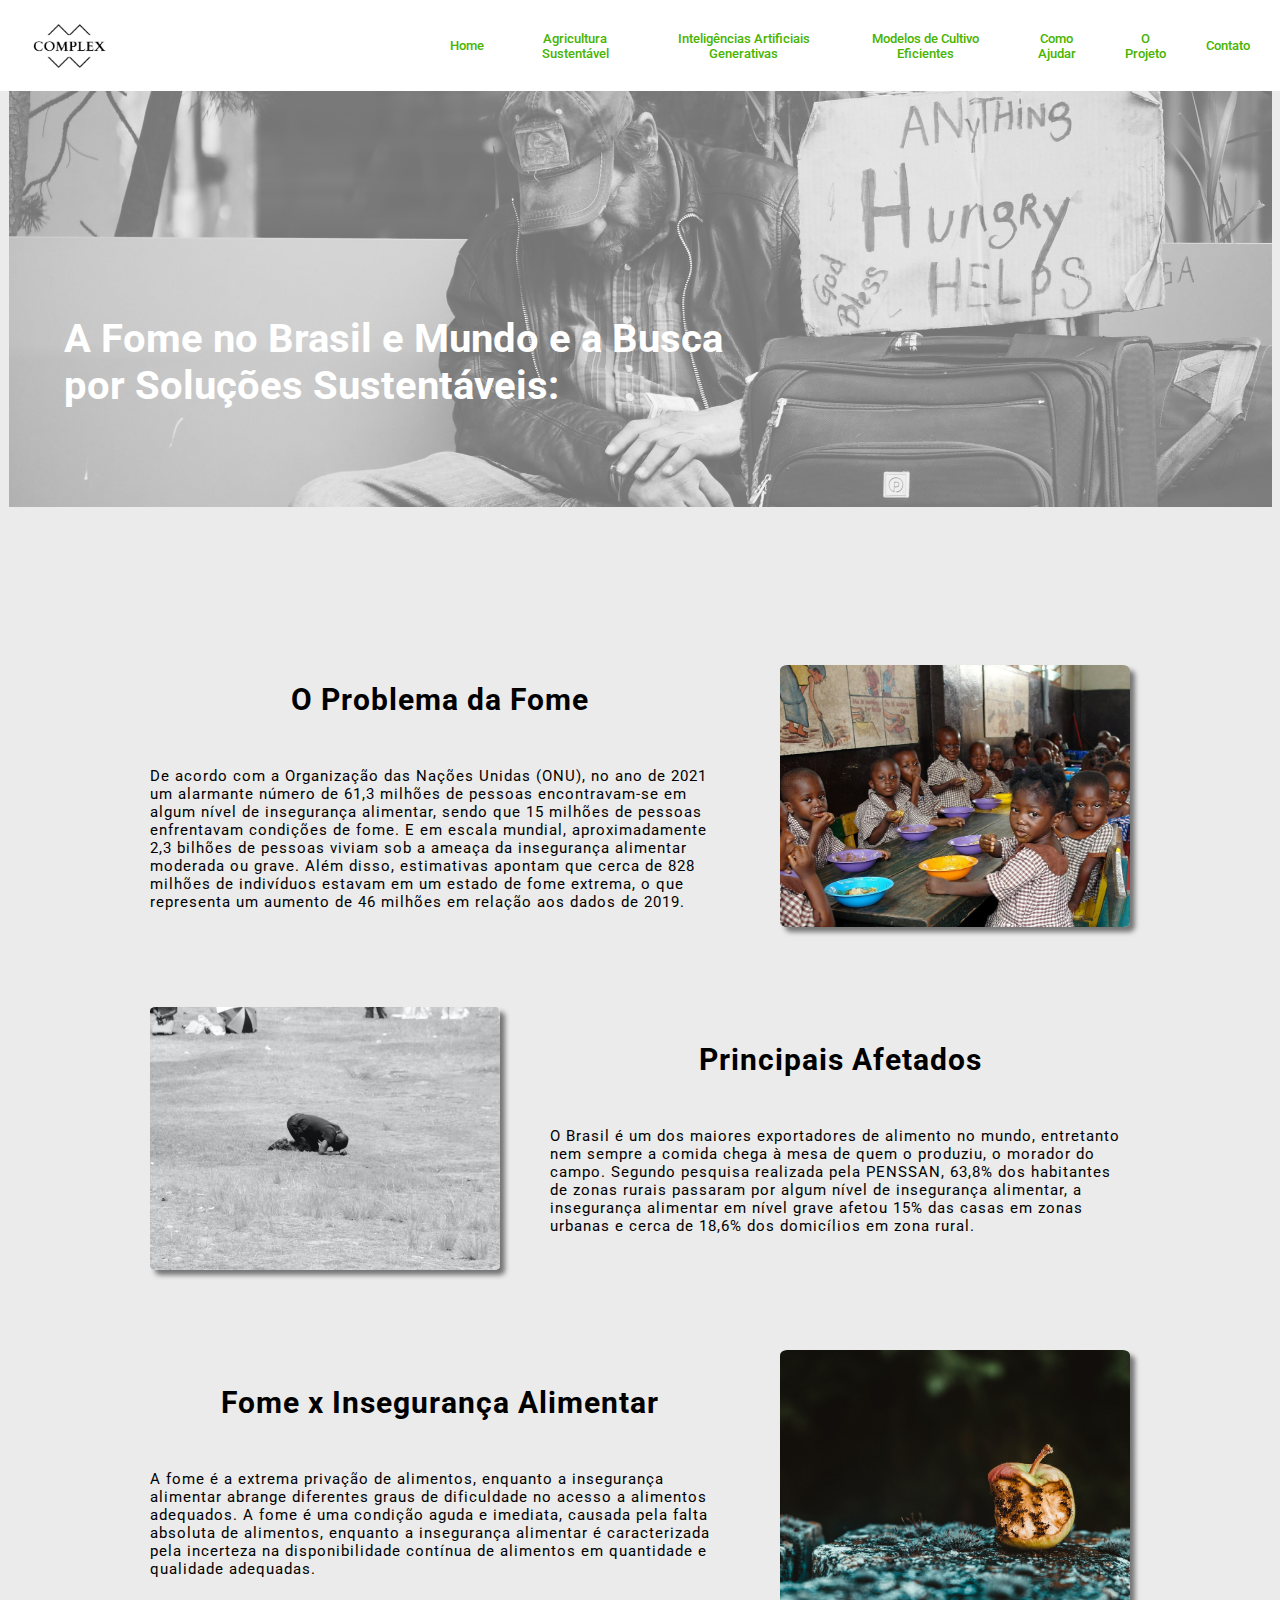
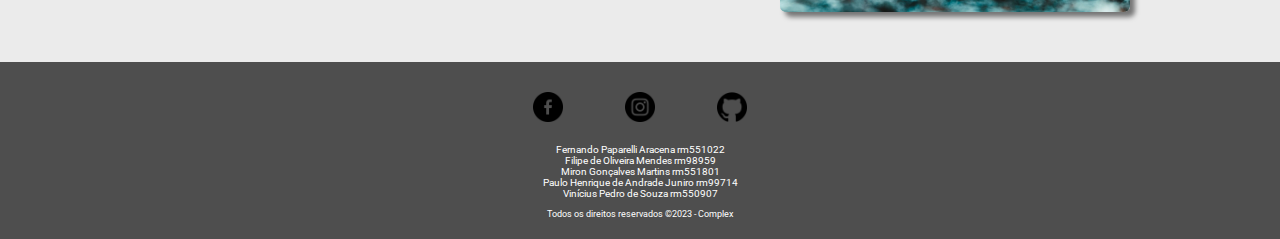
<file: index.html>
<!DOCTYPE html>
<html lang="pt-br">
<head>
    <meta charset="UTF-8">
    <meta http-equiv="X-UA-Compatible" content="IE=edge">
    <meta name="viewport" content="width=device-width, initial-scale=1.0">
    <title>Complex - Fome no Mundo</title>
    <link rel="stylesheet" href="./css/style.css">
</head>
<body>
    <header class="cabecalho">
        <nav>
            <a href="./index.html"><img src="./img/logo-complex.png" alt="Logo da empresa Complex"></a>
            <a href="./index.html">Home</a>
            <a href="./pages/agricultura.html">Agricultura Sustentável</a>
            <a href="./pages/ai.html">Inteligências Artificiais Generativas</a>
            <a href="./pages/cultivo.html">Modelos de Cultivo Eficientes</a>
            <a href="./pages/ajude.html">Como Ajudar</a>
            <a href="./pages/projeto.html">O Projeto</a>
            <a href="./pages/formulario.html">Contato</a>
        </nav>
    </header>
    <main class="conteudo-princial">
        <section class="conteudo-primario">   
            <div class="conteudo-primario-div">
                <div class="capa">      
                    <img src="./img/homeless2.jpg" alt="Morador de rua pedindo ajuda para curar a fome dele">
                </div> 
                <h1>A Fome no Brasil e Mundo e a Busca por Soluções Sustentáveis:</h1>
            </div>
        </section>
        <section class="conteudo-esquerdo">
            <div class="conteudo-esquerdo-div">
                <h2>O Problema da Fome</h2>
                <p>De acordo com a Organização das Nações Unidas (ONU), no ano de 2021 um alarmante número de 61,3 milhões de pessoas encontravam-se em algum nível de insegurança alimentar, sendo que 15 milhões de pessoas enfrentavam condições de fome. E em escala mundial, aproximadamente 2,3 bilhões de pessoas viviam sob a ameaça da insegurança alimentar moderada ou grave. Além disso, estimativas apontam que cerca de 828 milhões de indivíduos estavam em um estado de fome extrema, o que representa um aumento de 46 milhões em relação aos dados de 2019.</p>
            </div>
            <img src="./img/children-eating.jpg" alt="crainças comendo na escola">
        </section>
        <section class="conteudo-direito">
            <img src="./img/fome.jpg" alt="">
            <div class="conteudo-direito-div">
                <h2>Principais Afetados</h2>
                <p>O Brasil é um dos maiores exportadores de alimento no mundo, entretanto nem sempre a comida chega à mesa de quem o produziu, o morador do campo.  Segundo pesquisa realizada pela PENSSAN, 63,8% dos habitantes de zonas rurais passaram por algum nível de insegurança alimentar, a insegurança alimentar em nível grave afetou 15% das casas em zonas urbanas e cerca de 18,6% dos domicílios em zona rural.</p>
            </div>
        </section>
        <section class="conteudo-esquerdo">
            <div class="conteudo-esquerdo-div">
                <h2>Fome x Insegurança Alimentar</h2>
                <p>A fome é a extrema privação de alimentos, enquanto a insegurança alimentar abrange diferentes graus de dificuldade no acesso a alimentos adequados. A fome é uma condição aguda e imediata, causada pela falta absoluta de alimentos, enquanto a insegurança alimentar é caracterizada pela incerteza na disponibilidade contínua de alimentos em quantidade e qualidade adequadas.</p>
            </div>
            <img src="./img/maca-podre.jpg" alt="Maçã apodrecendo e formigas se alimentando dela">
        </section>
    </main>
    <footer class="rodape">
        <section class="conteudo-rodape">
            <div class="social-media-logos">
                <nav class="social-media-nav">
                    <a href="https://www.facebook.com" target="_blank"><img src="./img/facebook.png" alt="Logo Facebook"></a>
                    <a href="https://www.instagram.com/complex.wrld/" target="_blank"><img src="./img/instagram.png" alt="Logo Instagra"></a>
                    <a href="https://github.com/filipeomendes/GlobalSolution-RWD-1TDSPV" target="_blank"><img src="./img/github.png" alt="Logo Github"></a>
                </nav>
            </div>
            <div class="membros">
                <p>Fernando Paparelli Aracena rm551022</p>
                <p>Filipe de Oliveira Mendes rm98959</p>
                <p>Miron Gonçalves Martins rm551801</p>
                <p>Paulo Henrique de Andrade Juniro rm99714</p>
                <p>Vinícius Pedro de Souza rm550907</p>
            </div>   
        </section>
            <div class="copyright">
                <p class="h2-footer">Todos os direitos reservados ©2023 - Complex</p>
            </div>
        </section>
    </footer>
</body>
</html>
</file>
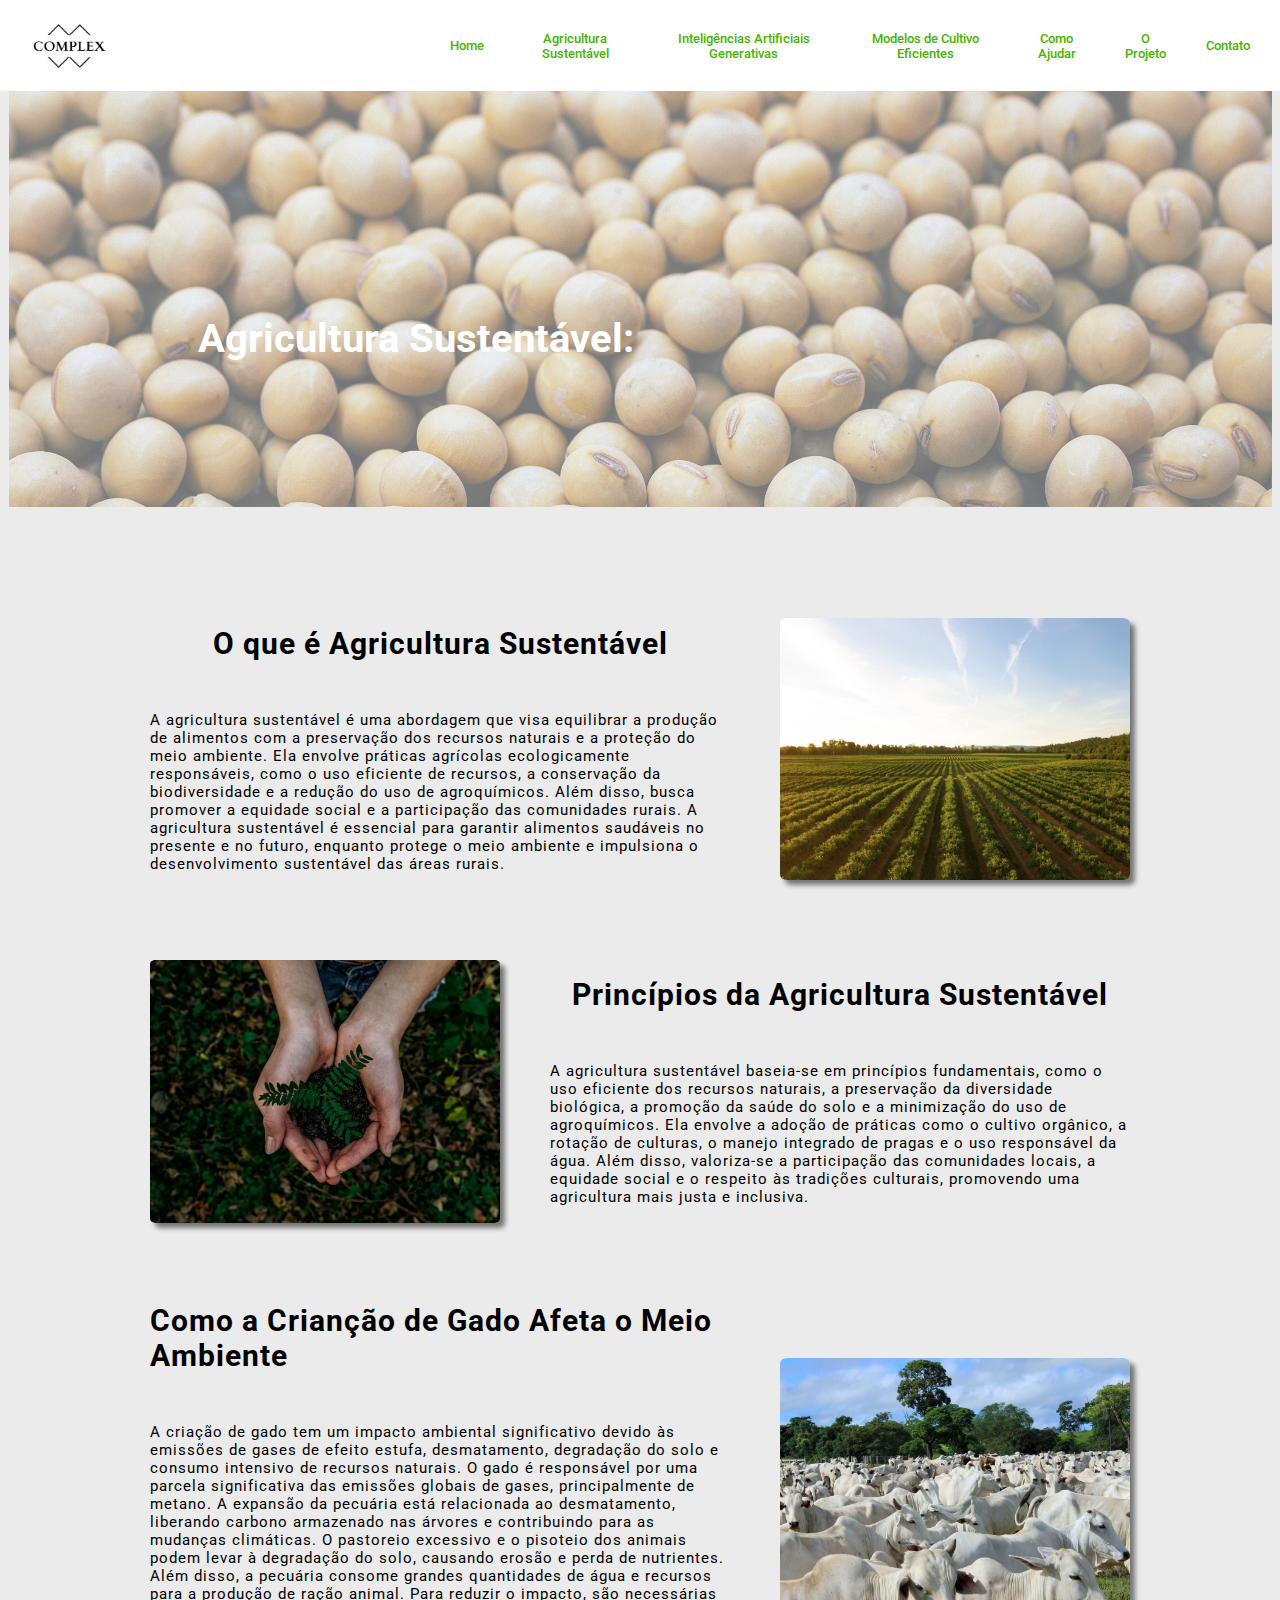
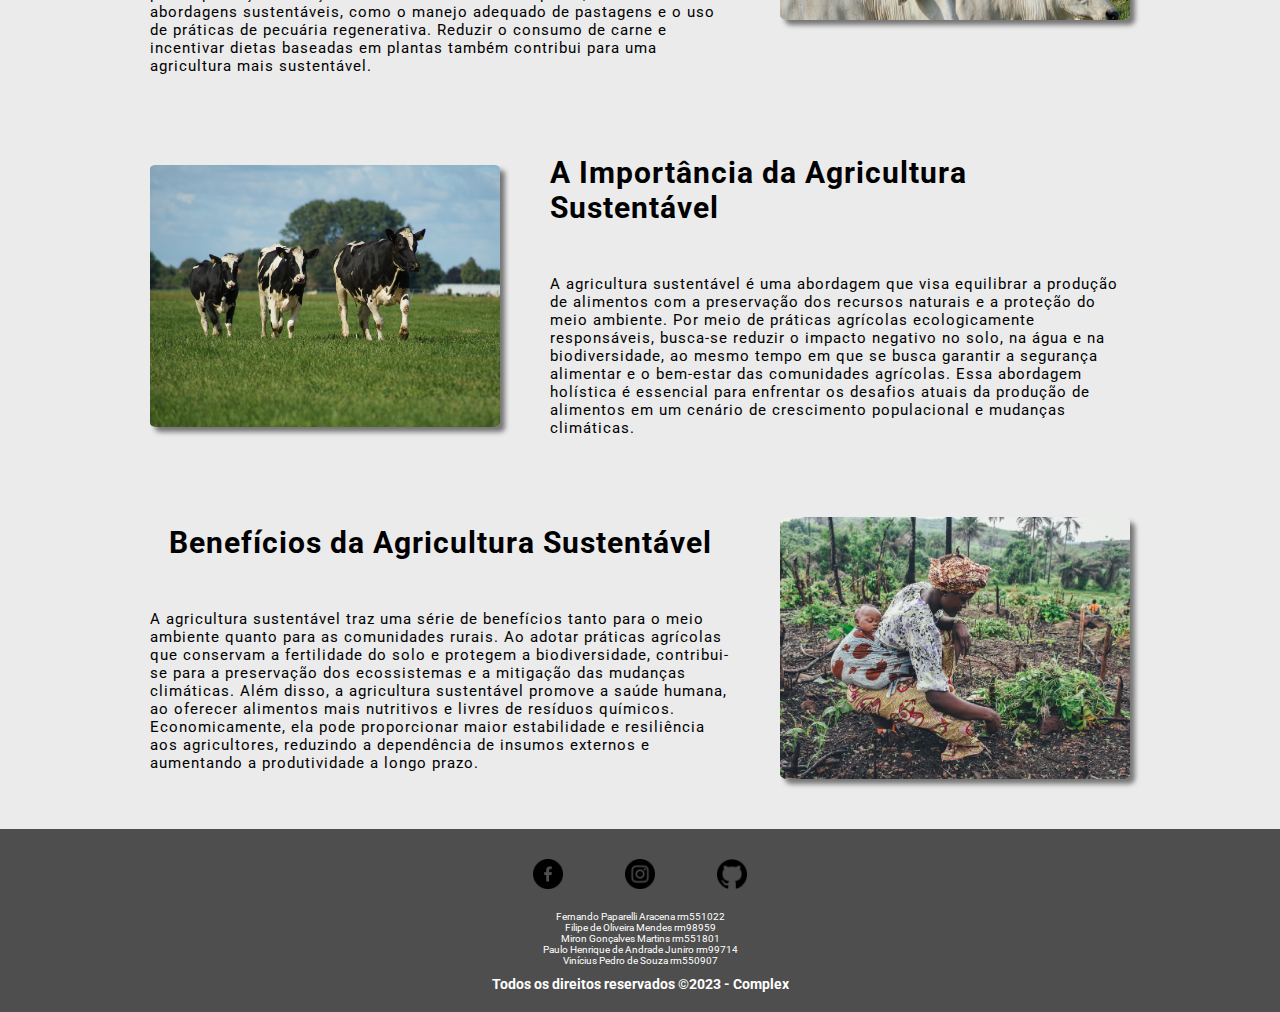
<file: pages/agricultura.html>
<!DOCTYPE html>
<html lang="pt-br">
<head>
    <meta charset="UTF-8">
    <meta http-equiv="X-UA-Compatible" content="IE=edge">
    <meta name="viewport" content="width=device-width, initial-scale=1.0">
    <title>Agricultura Sustentável</title>
    <link rel="stylesheet" href="../css/style.css">
</head>
<body>
    <header class="cabecalho">
        <nav>
            <a href="../index.html"><img src="../img/logo-complex.png" alt="Logo da empresa Complex"></a>
            <a href="../index.html">Home</a>
            <a href="./agricultura.html">Agricultura Sustentável</a>
            <a href="./ai.html">Inteligências Artificiais Generativas</a>
            <a href="./cultivo.html">Modelos de Cultivo Eficientes</a>
            <a href="./ajude.html">Como Ajudar</a>
            <a href="./projeto.html">O Projeto</a>
            <a href="./formulario.html">Contato</a>
        </nav>
    </header>
    <main class="conteudo-princial">
        <section class="conteudo-primario">   
            <div class="conteudo-primario-div">
                <div class="capa">      
                    <img src="../img/soy2-capa.jpg" alt="Grãos de soja">
                </div> 
                <h1>Agricultura Sustentável:</h1>
            </div>
        </section>
        <section class="conteudo-esquerdo">
            <div class="conteudo-esquerdo-div">
                <h2>O que é Agricultura Sustentável</h2>
                <p>A agricultura sustentável é uma abordagem que visa equilibrar a produção de alimentos com a preservação dos recursos naturais e a proteção do meio ambiente. Ela envolve práticas agrícolas ecologicamente responsáveis, como o uso eficiente de recursos, a conservação da biodiversidade e a redução do uso de agroquímicos. Além disso, busca promover a equidade social e a participação das comunidades rurais. A agricultura sustentável é essencial para garantir alimentos saudáveis no presente e no futuro, enquanto protege o meio ambiente e impulsiona o desenvolvimento sustentável das áreas rurais.</p>
            </div>
            <img src="../img/farm1.jpg" alt="Amplo campo com plantação">
        </section>
        <section class="conteudo-direito">
            <img src="../img/sustainability.jpg" alt="Mãos de pessoa segurando terra e uma muda de planta">
            <div class="conteudo-direito-div">
                <h2>Princípios da Agricultura Sustentável</h2>
                <p>A agricultura sustentável baseia-se em princípios fundamentais, como o uso eficiente dos recursos naturais, a preservação da diversidade biológica, a promoção da saúde do solo e a minimização do uso de agroquímicos. Ela envolve a adoção de práticas como o cultivo orgânico, a rotação de culturas, o manejo integrado de pragas e o uso responsável da água. Além disso, valoriza-se a participação das comunidades locais, a equidade social e o respeito às tradições culturais, promovendo uma agricultura mais justa e inclusiva.</p>
            </div>
        </section>
        <section class="conteudo-esquerdo">
            <div class="conteudo-esquerdo-div">
                <h2>Como a Crianção de Gado Afeta o Meio Ambiente</h2>
                <p>A criação de gado tem um impacto ambiental significativo devido às emissões de gases de efeito estufa, desmatamento, degradação do solo e consumo intensivo de recursos naturais. O gado é responsável por uma parcela significativa das emissões globais de gases, principalmente de metano. A expansão da pecuária está relacionada ao desmatamento, liberando carbono armazenado nas árvores e contribuindo para as mudanças climáticas. O pastoreio excessivo e o pisoteio dos animais podem levar à degradação do solo, causando erosão e perda de nutrientes. Além disso, a pecuária consome grandes quantidades de água e recursos para a produção de ração animal. Para reduzir o impacto, são necessárias abordagens sustentáveis, como o manejo adequado de pastagens e o uso de práticas de pecuária regenerativa. Reduzir o consumo de carne e incentivar dietas baseadas em plantas também contribui para uma agricultura mais sustentável.</p>
            </div>
            <img src="../img/cattle.jpg" alt="Dezenas de cabeça de gado em fazenda">
        </section>
        <section class="conteudo-direito">
            <img src="../img/cow.jpg" alt="3 vacas pastando">
            <div class="conteudo-direito-div">
                <h2>A Importância da Agricultura Sustentável</h2>
                <p>A agricultura sustentável é uma abordagem que visa equilibrar a produção de alimentos com a preservação dos recursos naturais e a proteção do meio ambiente. Por meio de práticas agrícolas ecologicamente responsáveis, busca-se reduzir o impacto negativo no solo, na água e na biodiversidade, ao mesmo tempo em que se busca garantir a segurança alimentar e o bem-estar das comunidades agrícolas. Essa abordagem holística é essencial para enfrentar os desafios atuais da produção de alimentos em um cenário de crescimento populacional e mudanças climáticas.</p>
            </div>
        </section>
        <section class="conteudo-esquerdo">
            <div class="conteudo-esquerdo-div">
                <h2>Benefícios da Agricultura Sustentável</h2>
                <p>A agricultura sustentável traz uma série de benefícios tanto para o meio ambiente quanto para as comunidades rurais. Ao adotar práticas agrícolas que conservam a fertilidade do solo e protegem a biodiversidade, contribui-se para a preservação dos ecossistemas e a mitigação das mudanças climáticas. Além disso, a agricultura sustentável promove a saúde humana, ao oferecer alimentos mais nutritivos e livres de resíduos químicos. Economicamente, ela pode proporcionar maior estabilidade e resiliência aos agricultores, reduzindo a dependência de insumos externos e aumentando a produtividade a longo prazo.</p>
            </div>
            <img src="../img/womanplanting.jpg" alt="Mulher fazendo colheita com bebe nas costas">
        </section>
    </main>
    <footer class="rodape">
        <section class="conteudo-rodape">
            <div class="social-media-logos">
                <nav class="social-media-nav">
                    <a href="https://www.facebook.com" target="_blank"><img src="../img/facebook.png" alt="Logo Facebook"></a>
                    <a href="https://www.instagram.com/complex.wrld/" target="_blank"><img src="../img/instagram.png" alt="Logo Instagra"></a>
                    <a href="https://github.com/filipeomendes/GlobalSolution-RWD-1TDSPV" target="_blank"><img src="../img/github.png" alt="Logo Github"></a>
                </nav>
            </div>
            <div class="membros">
                <p>Fernando Paparelli Aracena rm551022</p>
                <p>Filipe de Oliveira Mendes rm98959</p>
                <p>Miron Gonçalves Martins rm551801</p>
                <p>Paulo Henrique de Andrade Juniro rm99714</p>
                <p>Vinícius Pedro de Souza rm550907</p>
            </div>   
        </section>
            <div class="copyright">
                <h2 class="h2-footer">Todos os direitos reservados ©2023 - Complex</h2>
            </div>
        </section>
    </footer>
</body>
</html>
</file>
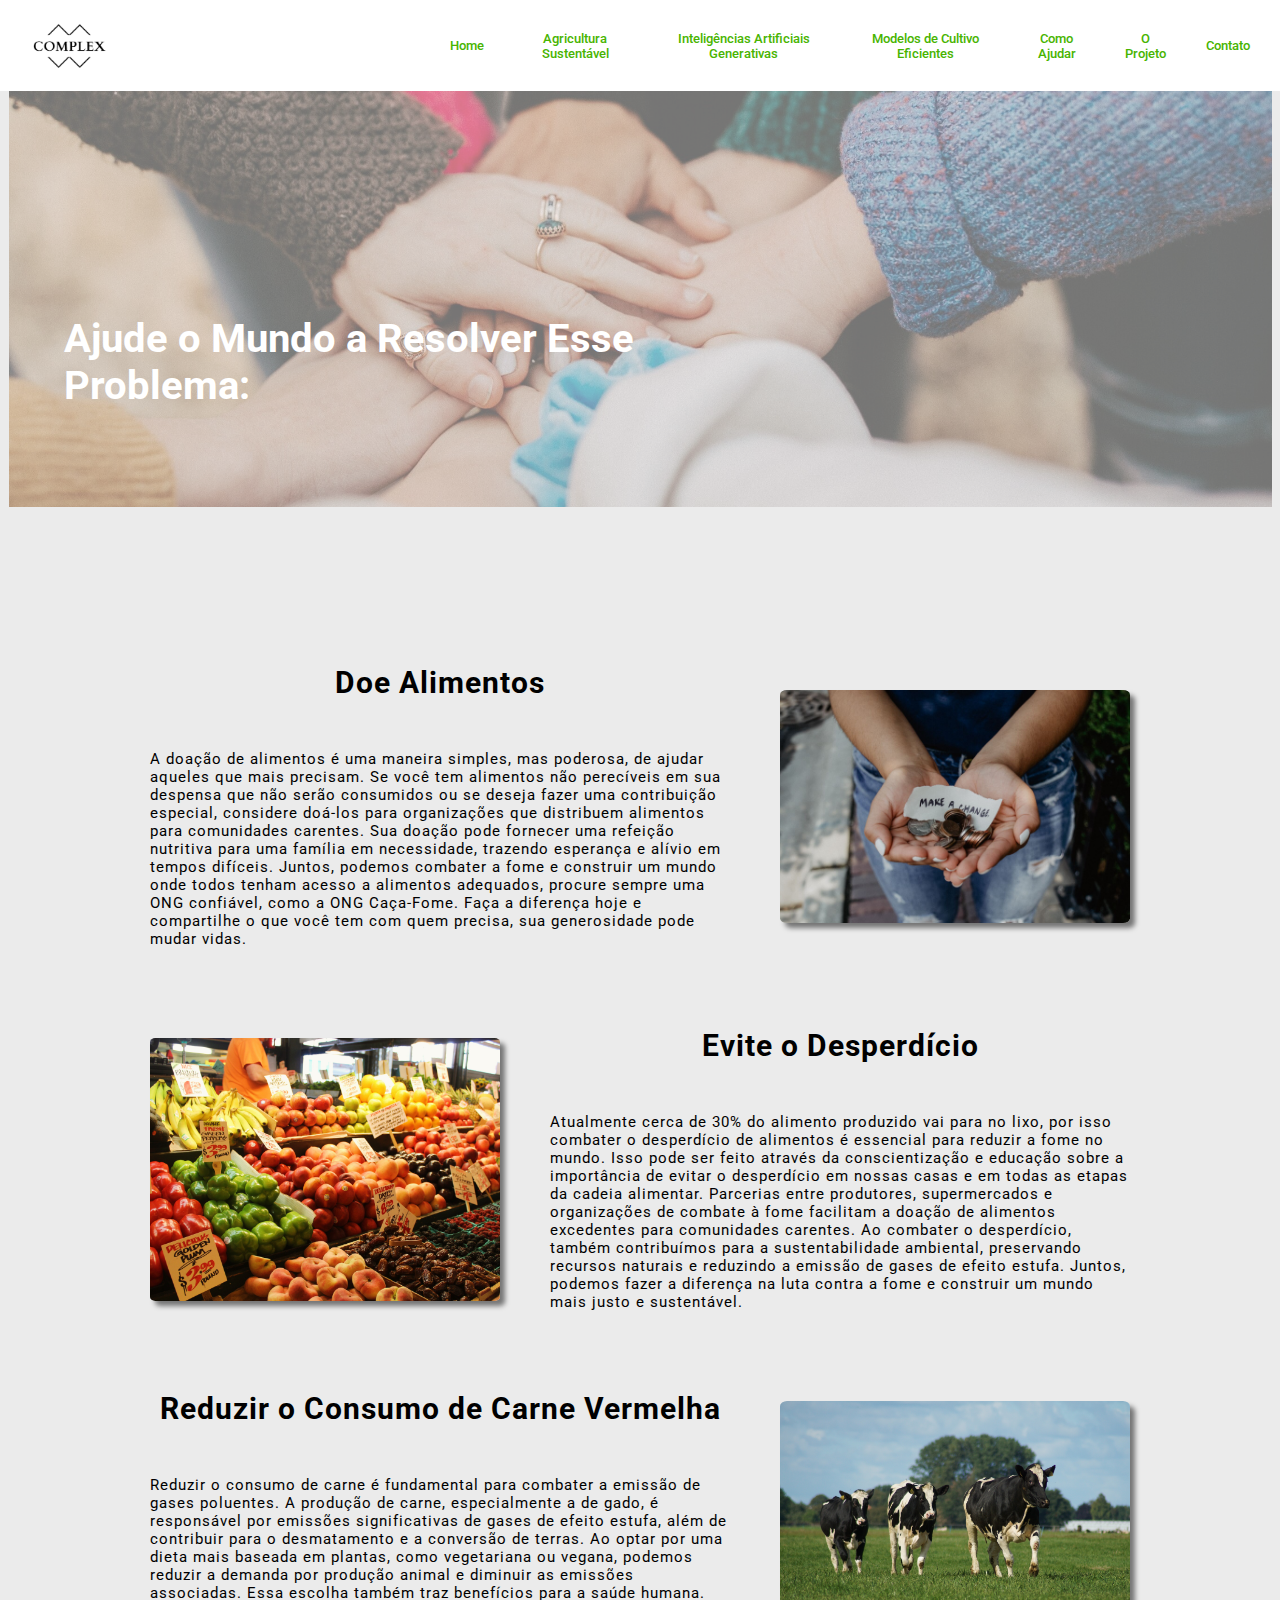
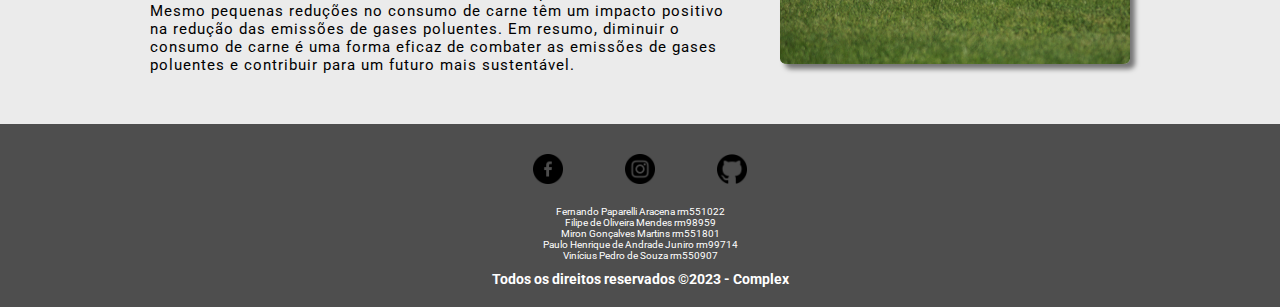
<file: pages/ajude.html>
<!DOCTYPE html>
<html lang="pt-br">
<head>
    <meta charset="UTF-8">
    <meta http-equiv="X-UA-Compatible" content="IE=edge">
    <meta name="viewport" content="width=device-width, initial-scale=1.0">
    <title>Como Ajudar</title>
    <link rel="stylesheet" href="../css/style.css">
</head>
<body>
    <header class="cabecalho">
        <nav>
            <a href="../index.html"><img src="../img/logo-complex.png" alt="Logo da empresa Complex"></a>
            <a href="../index.html">Home</a>
            <a href="./agricultura.html">Agricultura Sustentável</a>
            <a href="./ai.html">Inteligências Artificiais Generativas</a>
            <a href="./cultivo.html">Modelos de Cultivo Eficientes</a>
            <a href="./ajude.html">Como Ajudar</a>
            <a href="./projeto.html">O Projeto</a>
            <a href="./formulario.html">Contato</a>
        </nav>
    </header>
    <main class="conteudo-princial">
        <section class="conteudo-primario">   
            <div class="conteudo-primario-div">
                <div class="capa">      
                    <img src="../img/hands.jpg" alt="Pessoas dando a mão">
                </div> 
                <h1>Ajude o Mundo a Resolver Esse Problema:</h1>
            </div>
        </section>
        <section class="conteudo-esquerdo">
            <div class="conteudo-esquerdo-div">
                <h2>Doe Alimentos</h2>
                <p>A doação de alimentos é uma maneira simples, mas poderosa, de ajudar aqueles que mais precisam. Se você tem alimentos não perecíveis em sua despensa que não serão consumidos ou se deseja fazer uma contribuição especial, considere doá-los para organizações que distribuem alimentos para comunidades carentes. Sua doação pode fornecer uma refeição nutritiva para uma família em necessidade, trazendo esperança e alívio em tempos difíceis. Juntos, podemos combater a fome e construir um mundo onde todos tenham acesso a alimentos adequados, procure sempre uma ONG confiável, como a ONG Caça-Fome. Faça a diferença hoje e compartilhe o que você tem com quem precisa, sua generosidade pode mudar vidas.</p>
            </div>
            <img src="../img/doacao.jpg" alt="Mãos segurando moedas e um papel escrito Faça a Diferença">
        </section>
        <section class="conteudo-direito">
            <img src="../img/feira1.jpg" alt="Feira diversas frutas e legumes">
            <div class="conteudo-direito-div">
                <h2>Evite o Desperdício</h2>
                <p>Atualmente cerca de 30% do alimento produzido vai para no lixo, por isso combater o desperdício de alimentos é essencial para reduzir a fome no mundo. Isso pode ser feito através da conscientização e educação sobre a importância de evitar o desperdício em nossas casas e em todas as etapas da cadeia alimentar. Parcerias entre produtores, supermercados e organizações de combate à fome facilitam a doação de alimentos excedentes para comunidades carentes. Ao combater o desperdício, também contribuímos para a sustentabilidade ambiental, preservando recursos naturais e reduzindo a emissão de gases de efeito estufa. Juntos, podemos fazer a diferença na luta contra a fome e construir um mundo mais justo e sustentável.</p>
            </div>
        </section>
        <section class="conteudo-esquerdo">
            <div class="conteudo-esquerdo-div">
                <h2>Reduzir o Consumo de Carne Vermelha</h2>
                <p>Reduzir o consumo de carne é fundamental para combater a emissão de gases poluentes. A produção de carne, especialmente a de gado, é responsável por emissões significativas de gases de efeito estufa, além de contribuir para o desmatamento e a conversão de terras. Ao optar por uma dieta mais baseada em plantas, como vegetariana ou vegana, podemos reduzir a demanda por produção animal e diminuir as emissões associadas. Essa escolha também traz benefícios para a saúde humana. Mesmo pequenas reduções no consumo de carne têm um impacto positivo na redução das emissões de gases poluentes. Em resumo, diminuir o consumo de carne é uma forma eficaz de combater as emissões de gases poluentes e contribuir para um futuro mais sustentável.</p>
            </div>
            <img src="../img/cow.jpg" alt="3 Vacas pastando">
        </section>
    </main>
    <footer class="rodape">
        <section class="conteudo-rodape">
            <div class="social-media-logos">
                <nav class="social-media-nav">
                    <a href="https://www.facebook.com" target="_blank"><img src="../img/facebook.png" alt="Logo Facebook"></a>
                    <a href="https://www.instagram.com/complex.wrld/" target="_blank"><img src="../img/instagram.png" alt="Logo Instagra"></a>
                    <a href="https://github.com/filipeomendes/GlobalSolution-RWD-1TDSPV" target="_blank"><img src="../img/github.png" alt="Logo Github"></a>
                </nav>
            </div>
            <div class="membros">
                <p>Fernando Paparelli Aracena rm551022</p>
                <p>Filipe de Oliveira Mendes rm98959</p>
                <p>Miron Gonçalves Martins rm551801</p>
                <p>Paulo Henrique de Andrade Juniro rm99714</p>
                <p>Vinícius Pedro de Souza rm550907</p>
            </div>   
        </section>
            <div class="copyright">
                <h2 class="h2-footer">Todos os direitos reservados ©2023 - Complex</h2>
            </div>
        </section>
    </footer>
</body>
</html>
</file>
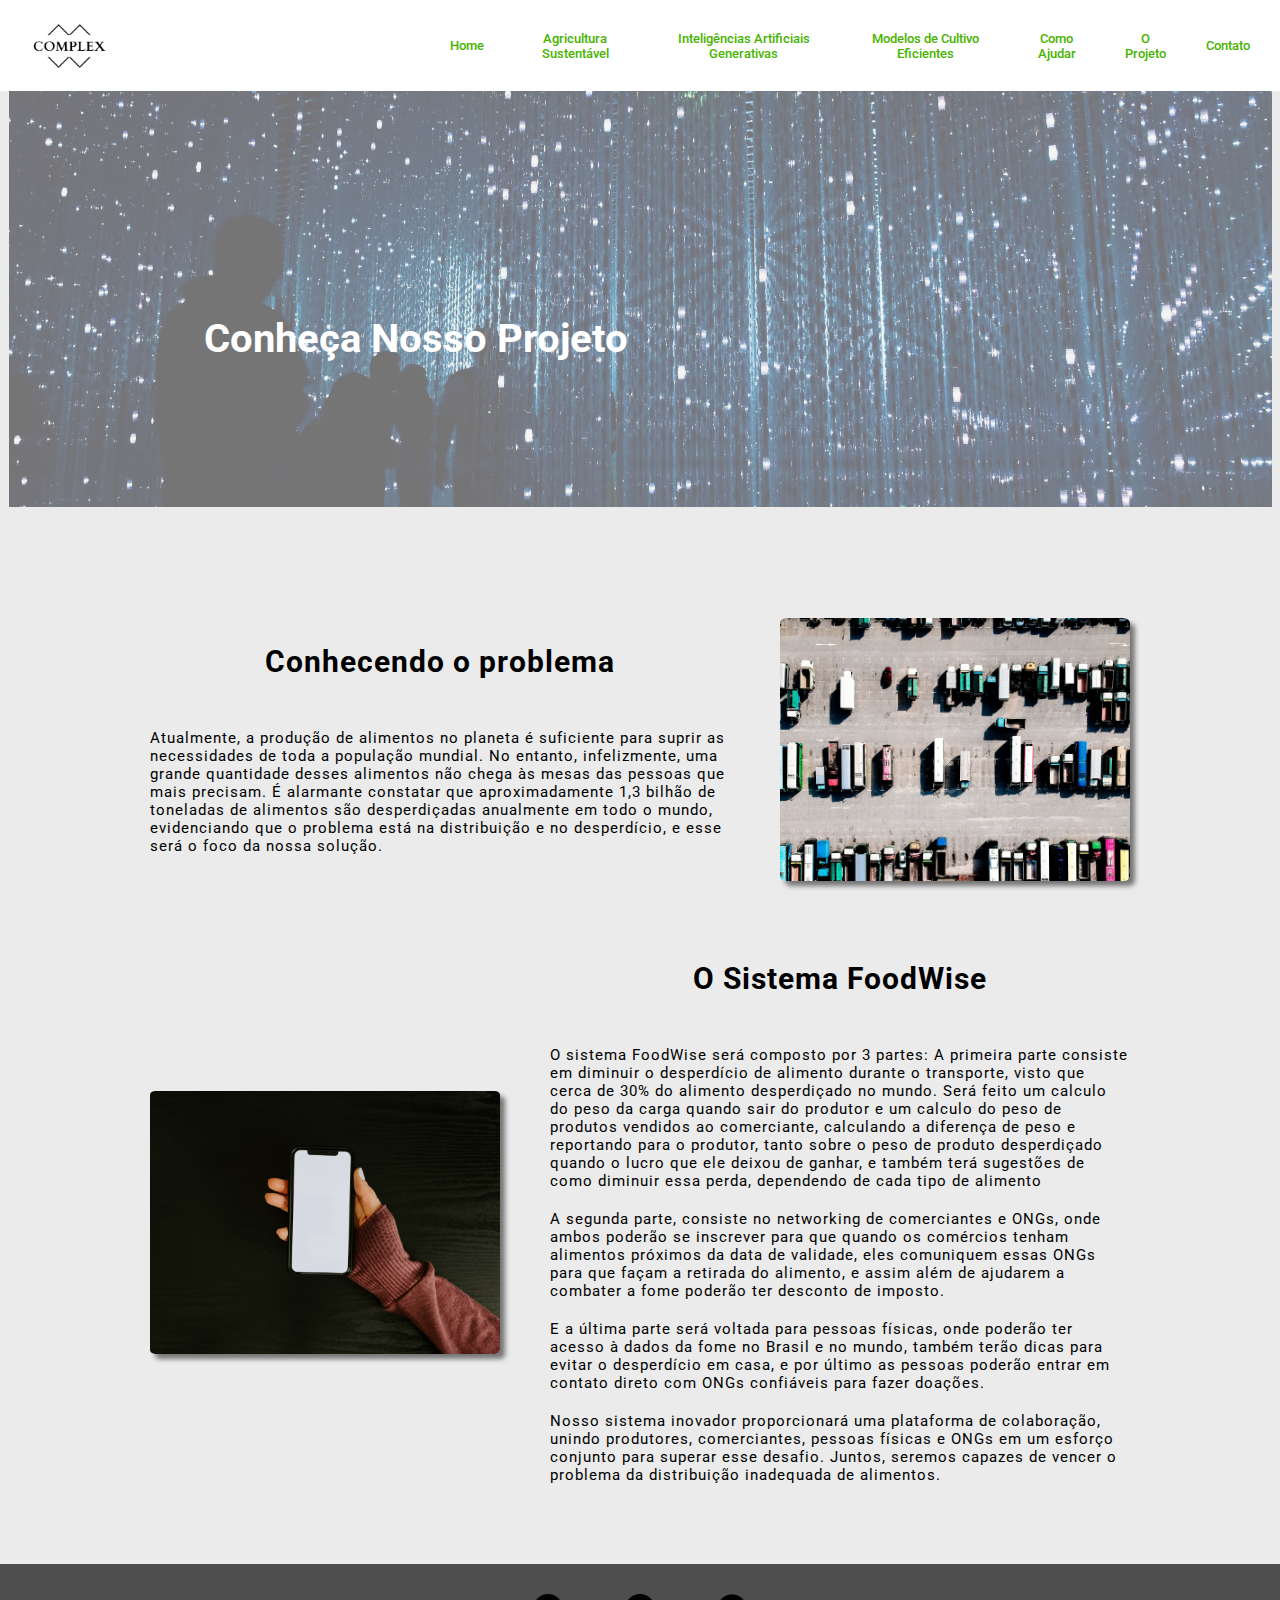
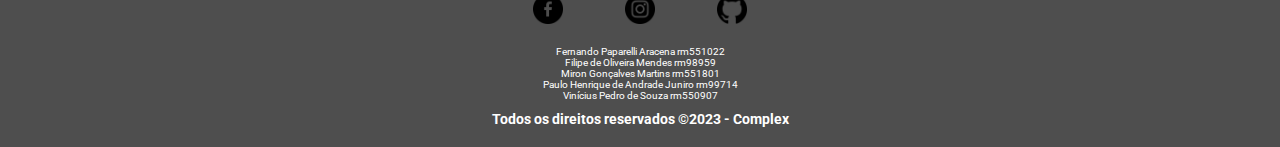
<file: pages/projeto.html>
<!DOCTYPE html>
<html lang="pt-br">
<head>
    <meta charset="UTF-8">
    <meta http-equiv="X-UA-Compatible" content="IE=edge">
    <meta name="viewport" content="width=device-width, initial-scale=1.0">
    <title>O Projeto</title>
    <link rel="stylesheet" href="../css/style.css">
</head>
<body>
    <header class="cabecalho">
        <nav>
            <a href="../index.html"><img src="../img/logo-complex.png" alt="Logo da empresa Complex"></a>
            <a href="../index.html">Home</a>
            <a href="./agricultura.html">Agricultura Sustentável</a>
            <a href="./ai.html">Inteligências Artificiais Generativas</a>
            <a href="./cultivo.html">Modelos de Cultivo Eficientes</a>
            <a href="./ajude.html">Como Ajudar</a>
            <a href="./projeto.html">O Projeto</a>
            <a href="./formulario.html">Contato</a>
        </nav>
    </header>
    <main class="conteudo-princial">
        <section class="conteudo-primario">   
            <div class="conteudo-primario-div">
                <div class="capa">      
                    <img src="../img/ai.jpg" alt="Pessoas em um ambiente com luzes branca e azul, simulando um ambiente virtual">
                </div> 
                <h1>Conheça Nosso Projeto</h1>
            </div>
        </section>
        
        <section class="conteudo-esquerdo">
            <div class="conteudo-esquerdo-div">
                <h2>Conhecendo o problema</h2>
                <p>Atualmente, a produção de alimentos no planeta é suficiente para suprir as necessidades de toda a população mundial. No entanto, infelizmente, uma grande quantidade desses alimentos não chega às mesas das pessoas que mais precisam. É alarmante constatar que aproximadamente 1,3 bilhão de toneladas de alimentos são desperdiçadas anualmente em todo o mundo, evidenciando que o problema está na distribuição e no desperdício, e esse será o foco da nossa solução.</p>
            </div>
            <img src="../img/caminhoes.jpg" alt="Dezenas de caminhões em estacionamento">
        </section>
        <section class="conteudo-direito">
            <img src="../img/phone.jpg" alt="Feira com diversas frutas a mostra">
            <div class="conteudo-direito-div">
                <h2>O Sistema FoodWise</h2>
                <p>O sistema FoodWise será composto por 3 partes: A primeira parte consiste em diminuir o desperdício de alimento durante o transporte, visto que cerca de 30% do alimento desperdiçado no mundo. Será feito um calculo do peso da carga quando sair do produtor e um calculo do peso de produtos vendidos ao comerciante, calculando a diferença de peso e reportando para o produtor, tanto sobre o peso de produto desperdiçado quando o lucro que ele deixou de ganhar, e também terá sugestões de como diminuir essa perda, dependendo de cada tipo de alimento</p>
                <p>A segunda parte, consiste no networking de comerciantes e ONGs, onde ambos poderão se inscrever para que quando os comércios tenham alimentos próximos da data de validade, eles comuniquem essas ONGs para que façam a retirada do alimento, e assim além de ajudarem a combater a fome poderão ter desconto de imposto.</p>
                <p>E a última parte será voltada para pessoas físicas, onde poderão ter acesso à dados da fome no Brasil e no mundo, também terão dicas para evitar o desperdício em casa, e por último as pessoas poderão entrar em contato direto com ONGs confiáveis para fazer doações.</p>
                <p>Nosso sistema inovador proporcionará uma plataforma de colaboração, unindo produtores, comerciantes, pessoas físicas e ONGs em um esforço conjunto para superar esse desafio. Juntos, seremos capazes de vencer o problema da distribuição inadequada de alimentos.</p>
            </div>
        </section>
    </main>
    <footer class="rodape">
        <section class="conteudo-rodape">
            <div class="social-media-logos">
                <nav class="social-media-nav">
                    <a href="https://www.facebook.com" target="_blank"><img src="../img/facebook.png" alt="Logo Facebook"></a>
                    <a href="https://www.instagram.com/complex.wrld/" target="_blank"><img src="../img/instagram.png" alt="Logo Instagra"></a>
                    <a href="https://github.com/filipeomendes/GlobalSolution-RWD-1TDSPV" target="_blank"><img src="../img/github.png" alt="Logo Github"></a>
                </nav>
            </div>
            <div class="membros">
                <p>Fernando Paparelli Aracena rm551022</p>
                <p>Filipe de Oliveira Mendes rm98959</p>
                <p>Miron Gonçalves Martins rm551801</p>
                <p>Paulo Henrique de Andrade Juniro rm99714</p>
                <p>Vinícius Pedro de Souza rm550907</p>
            </div>   
        </section>
            <div class="copyright">
                <h2 class="h2-footer">Todos os direitos reservados ©2023 - Complex</h2>
            </div>
        </section>
    </footer>
</body>
</html>
</file>
<file: css/style.css>
@import url('https://fonts.googleapis.com/css2?family=Roboto&display=swap');
@import url(./header.css);
@import url(./form.css);

*{
    margin: 0;
    padding: 0;
    box-sizing: border-box;
    text-decoration: none;
}

::-webkit-scrollbar{
    width: 1.7rem;
    background-color: #fff;
}

::-webkit-scrollbar-thumb{
    background-color: #708662;
}

html{
    font-size: 62.5%;
}

body{
    box-sizing: 100%;
    font-family: 'Roboto', sans-serif;
    background-color: #ebebeb;
    overflow-x: hidden;
}

.capa{
    display: flex;
    justify-content: center;
    align-items: center;
    margin-top: 10.4rem;
}

.capa img{
    display: flex;
    object-fit: cover;
    opacity: 0.5;
    width: 342.5rem;
    object-fit: cover;
}

.conteudo-primario h1{
    display: flex;
    font-size: 9rem;
    position: relative;
    height: auto;
    margin-top: -20%;
    margin-bottom: 20%;
    margin-left: 5%;
    max-width: 55%;
    color: #fff;
    justify-content: center;
}

.conteudo-esquerdo{
    display: flex;
    flex-direction: row;
    justify-content: center;
    margin-top: 10rem;
    margin-bottom: 10rem;
    gap: 20rem;
    align-items: center;
    padding: 0rem 15rem 0rem 15rem;
    letter-spacing: 3px;
}

.conteudo-esquerdo-div h2{
    display: flex;
    font-size: 5rem;
    font-weight: 700;
    margin-bottom: 5rem;
}

.conteudo-esquerdo-div p{
    display: flex;
    font-size: 2rem;
    max-width: 150rem;
}

.conteudo-esquerdo img{
    display: flex;
    max-width: 80rem;
    border-radius: 2%;
    box-shadow: 5px 5px 5px rgba(0, 0, 0, 0.5);
}

.conteudo-direito{
    display: flex;
    flex-direction: row;
    justify-content: center;
    margin-top: 5rem;
    margin-bottom: 5rem;
    gap: 20rem;
    align-items: center;
    padding: 3rem 15rem 3rem 15rem;
}

.conteudo-direito-div p{
    display: flex;
    font-size: 2rem;
    max-width: 150rem;
    margin-top: 2rem;
}

.conteudo-direito-div h2{
    display: flex;
    font-size: 5rem;
    font-weight: 700;
    margin-bottom: 5rem;
}

.conteudo-direito img{
    display: flex;
    max-width: 80rem;
    border-radius: 1.5%;
    box-shadow: 5px 5px 5px rgba(0, 0, 0, 0.5);
}

footer {
    display: flex;
    flex-direction: column;
    justify-content: center;
    align-items: center;
    width: 100%;
    max-width: 100%;
    background-color: #4e4e4e;
    color: #fff;
    padding: 2rem;
    text-align: center;
}

footer img{
    margin: 1rem 3rem 1rem 3rem;
    height: 5rem;
}

.membros {
    display: flex;
    flex-direction: column;
    align-items: center;
    font-size: 1.3rem;
    margin: 1rem;
}

.copyright {
    margin-bottom: 2rem;
    margin-top: 2rem;
    font-size: 1.5rem;
}

@media (max-width: 1920px) {
    body{
        margin: 0;
        padding: 0;
        width: 100%;
    }

    .cabecalho img{
        width: 10rem;
        margin-right: 30rem;
    }
    
    .cabecalho a{
        margin-left: 1rem;
        margin-right: 1rem;
    }

    .capa img{
        width: 190.3rem;
    }

    .conteudo-primario h1{
        top: 45%;
        font-size: 6rem;
    }

    .conteudo-esquerdo img{
        max-width: 65rem;
    }

    .conteudo-direito img{
        max-width: 65rem;
    }
}

@media (max-width: 1280px) {
    .cabecalho img{
        width: 8rem;
        margin-right: 30rem;
    }
    
    .cabecalho a{
        margin-left: 1rem;
        margin-right: 1rem;
        font-size: 1.3rem;
    }

    .capa img{
        margin-top: -1.3rem;
        width: 126.3rem;
    }

    .conteudo-primario h1{
        margin-top: -15%;
        font-size: 4rem;
    }

    .conteudo-esquerdo img{
        max-width: 35rem;
    }

    .conteudo-direito img{
        max-width: 35rem;
    }

    .conteudo-esquerdo{
        margin-top: 5rem;
        margin-bottom: 5rem;
        gap: 5rem;
        letter-spacing: 1px;
        width: 100%;
        align-items: center;
    }
    
    .conteudo-esquerdo-div h2{
        font-size: 3rem;
        justify-content: center;
    }
    
    .conteudo-esquerdo-div p{
        font-size: 1.5rem;
    }

    .conteudo-direito{
        margin-top: 5rem;
        margin-bottom: 5rem;
        gap: 5rem;
        letter-spacing: 1px;
        width: 100%;
        align-items: center;
    }
    
    .conteudo-direito-div h2{
        font-size: 3rem;
        justify-content: center;
    }
    
    .conteudo-direito-div p{
        font-size: 1.5rem;
    }

    .social-media-nav img{
        width: 3rem;
        height: 3rem;
    }
    
    .membros{
        font-size: 1rem;
    }
    
    .copyright{
        margin-bottom: 0rem;
        margin-top: 0rem;
        font-size: 0.9rem;
    }
}

@media (max-width: 820px) {
    
    .cabecalho{
        position: static;
    }

    .cabecalho img{
        margin-right: 0rem;
        margin-bottom: 4rem;
    }

    .cabecalho nav{
      flex-direction: column;
      gap: 2rem;
      width: 100%;
    }
    
    .conteudo-primario h1{
        display: flex;
        font-size: 2rem;
        height: auto;
        margin-top: -20%;
        margin-bottom: 20%;
        margin-left: 5%;
        max-width: 55%;
    }

    .capa img{
        margin-top: -10.5rem;
        object-fit: cover;
        opacity: 0.5;
        width: 82rem;
        object-fit: cover;
    }

    .conteudo-primario h1{
        font-size: 4rem;
        margin-left: 50px;
        width: 500px;
        top: 60%;
        left: 0%;
    }

    .conteudo-esquerdo{
        flex-direction: column-reverse;
        margin-top: 5rem;
        margin-bottom: 5rem;
        gap: 5rem;
        letter-spacing: 1px;
        width: 100%;
        align-items: center;
    }
    
    .conteudo-esquerdo-div h2{
        font-size: 4rem;
        justify-content: center;
    }
    
    .conteudo-esquerdo-div p{
        font-size: 1.8rem;
    }
    
    .conteudo-esquerdo img{
        max-width: 60rem;
    }
    
    .conteudo-direito{
        flex-direction: column;
        margin-top: 5rem;
        margin-bottom: 5rem;
        gap: 5rem;
        letter-spacing: 1px;
        width: 100%;
        align-items: center;
    }
    
    .conteudo-direito-div p{
        font-size: 1.8rem;
    }
    
    .conteudo-direito-div h2{
        font-size: 4rem;
        justify-content: center;
    }
    
    .conteudo-direito img{
        max-width: 60rem;

    }
    
    .social-media-nav img{
        max-width: 8rem;
    }
    
    .membros{
        font-size: 1.2rem;
    }
    
    .copyright{
        margin-bottom: 2rem;
        margin-top: 2rem;
        font-size: 0.9rem;
    }
}

@media (max-width: 390px) {
    
    .cabecalho{
        position: static;
    }

    .cabecalho img{
        margin-right: 0rem;
        margin-bottom: 4rem;
    }

    .cabecalho nav{
      flex-direction: column;
      gap: 2rem;
      width: 100%;
    }
    
    .conteudo-primario h1{
        display: flex;
        font-size: 2rem;
        height: auto;
        margin-top: -20%;
        margin-bottom: 20%;
        margin-left: 5%;
        max-width: 55%;
    }

    .capa img{
        width: 39rem;

    }

    .conteudo-primario h1{
        font-size: 2rem;
        margin-left: 20px;
        width: 500px;
        top: 40%;
    }
    
    .conteudo-esquerdo-div h2{
        font-size: 3rem;
        width: 390px;
        margin-left: 2rem;
        justify-content: center;
    }
    
    .conteudo-esquerdo-div p{
        font-size: 1.3rem;
        margin-left: 3rem;
        margin-right: 3rem;
    }
    
    .conteudo-esquerdo img{
        max-width: 30rem;
    }
    
    .conteudo-direito-div h2{
        font-size: 3rem;
        width: 390px;
        margin-left: 2rem;
        justify-content: center;
    }
    
    .conteudo-direito-div p{
        font-size: 1.3rem;
        margin-left: 3rem;
        margin-right: 3rem;
    }
    
    .conteudo-direito img{
        max-width: 30rem;
    }
    
    .social-media-nav img{
        max-width: 8rem;
    }
    
    .membros{
        font-size: 1.2rem;
    }
    
    .copyright{
        margin-bottom: 2rem;
        margin-top: 2rem;
        font-size: 0.9rem;
    }
}
</file>
